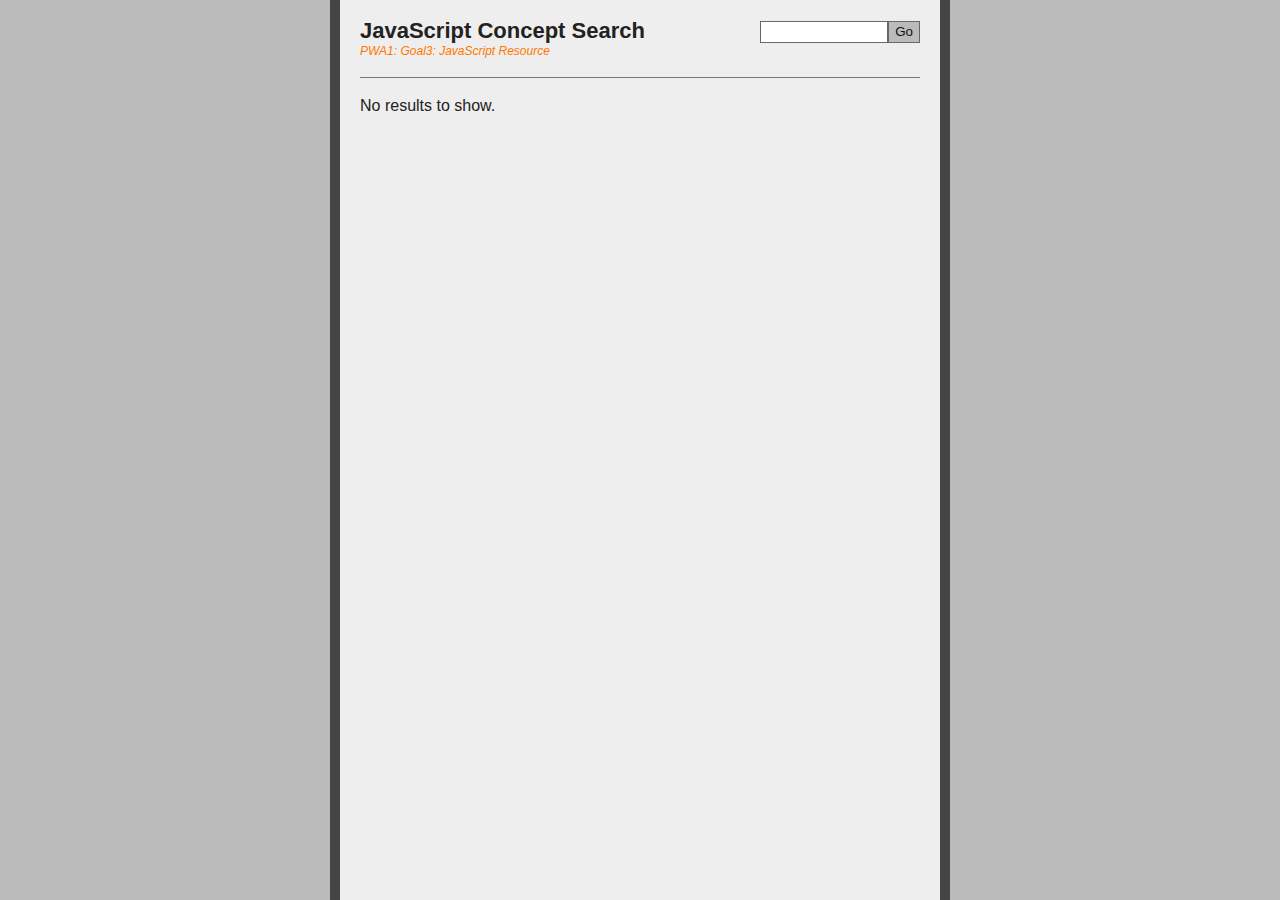
<file: goal3_assign_debug_v2/index.html>
<!DOCTYPE html>
<html lang="en">
<head>
	<meta charset="utf-8" />
	<title>Goal 3: Assignment: JavaScript Search Engine</title>
	<link href="style.css" rel="stylesheet" type="text/css" />
</head>
<body id="index" class="home">
	<div id="sitewrap">
		<div id="wrap">
			<div id="logowrap">
				<h1>JavaScript Concept Search</h1>
				<p class="headsub">PWA1: Goal3: JavaScript Resource</p>
			</div>
			
			<div id="searchwrap">
				<form name="searchForm" id="searchForm">
					<input type="text" name="search" id="search" /><input type="submit" id="ssubmit" value="Go" />
				</form>
			</div>
			
			<div id="results">
				<p>No results to show.</p>
			</div>
		</div>
	</div>

	<script type="text/javascript" src="js/database.js"></script>
	<script type="text/javascript" src="js/search.js"></script>
</body>
</html>
</file>
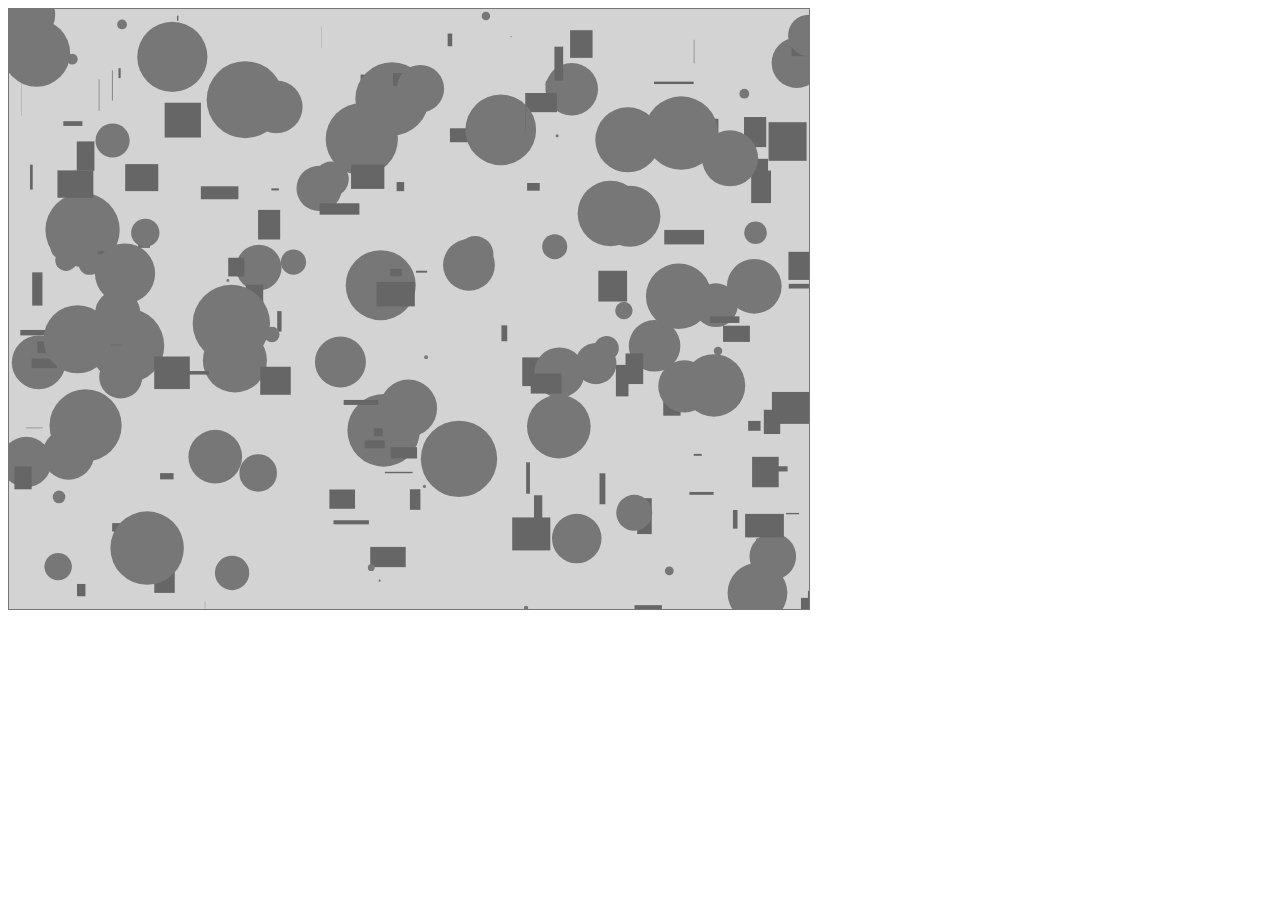
<file: Goal_7_Constructors_prototype_DEMO/index.html>
<!DOCTYPE html>
<html>
<head lang="en">
    <meta charset="UTF-8">
    <title></title>

</head>
<body>

<canvas id="myCanvas" width="800" height="600" style="border:1px solid #777777; background-color:lightgray;">
    Your browser does not support the canvas element.
</canvas>




</body>
<script type="text/javascript" src="js/main.js"></script>
</html>
</file>
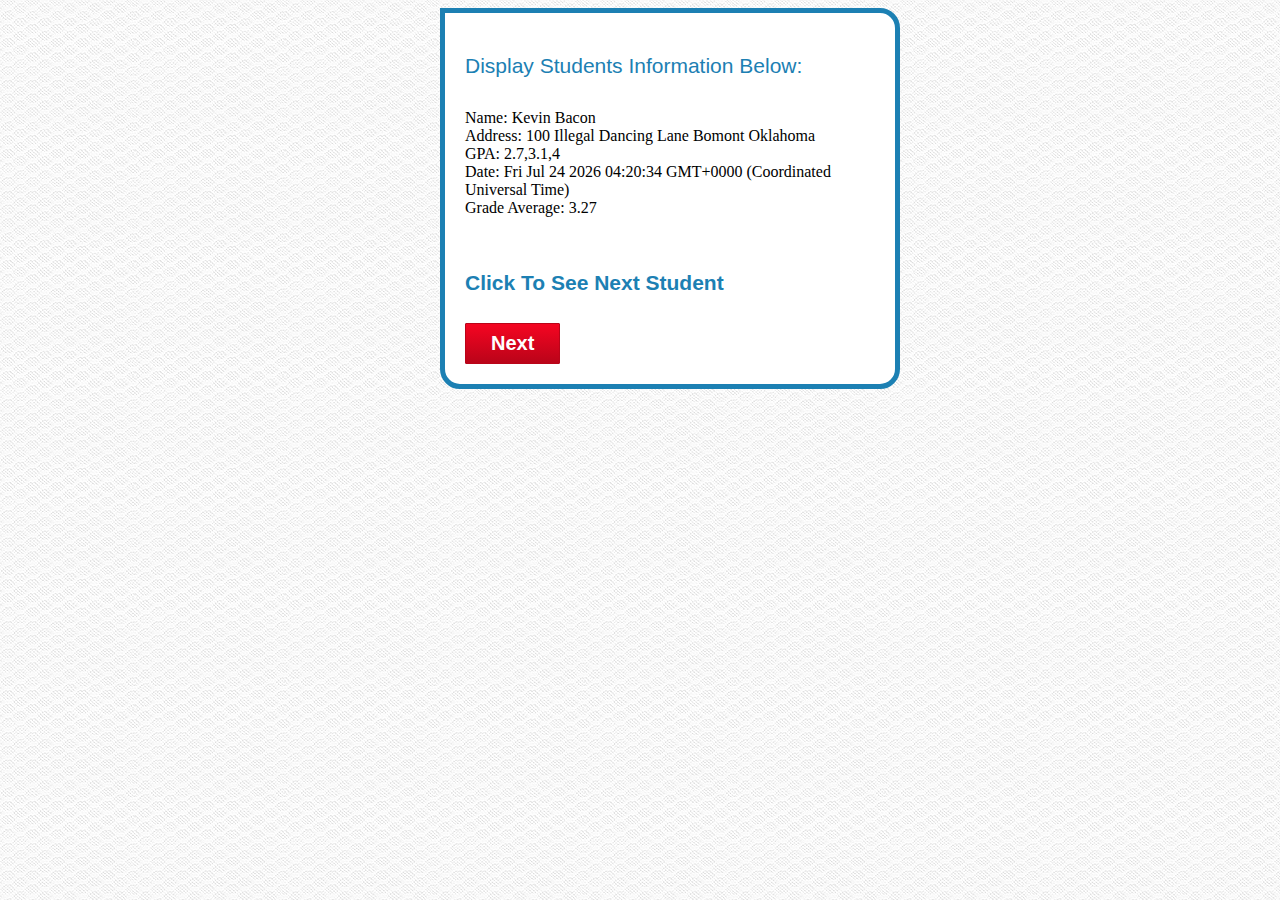
<file: hamptonLindsay_FINAL/index.html>
<!doctype html>  

<html lang="en">
<head>
	<meta charset="utf-8">

	<meta http-equiv="X-UA-Compatible" content="IE=edge,chrome=1">
	
	<title>Goal 6: Assignment: Mid Term</title>
	<meta name="description" content="">
	<meta name="author" content="">
	
	<link rel="stylesheet" href="css/style.css">

</head>

<body>

<div id="form_box">
    <div id="contact-form">
        <p class="heading">Display Students Information Below:</p>
        <div id="form-box">                     
                
                <div id="output">
                    <div id="name">
                        <p></p>
                    </div>
                    <div id="address">
                        <p></p>
                    </div>
                    <div id="gpa">
                        <p></p>
                    </div>
                    <div id="date">
                        <p></p>
                    </div>
                    <div id="gpaavg">
                        <p></p>
                    </div>
                    <div id="phone">
                        <p></p>
                    </div>
                    <!-- <div class="clear"></div> -->
                </div>

                <div id="info_box">
                    <div id="info_btn">
                        <h4 id="round" class="heading">Click To See Next Student</h4>
                        <a href="#" class="buttonred">Next</a>
                    </div>
                </div>
        </div>        
        <div class="clear"></div>
    </div>
</div>
	
    <script type="text/javascript" src="js/main.js"></script>
  
</body>
</html>
</file>
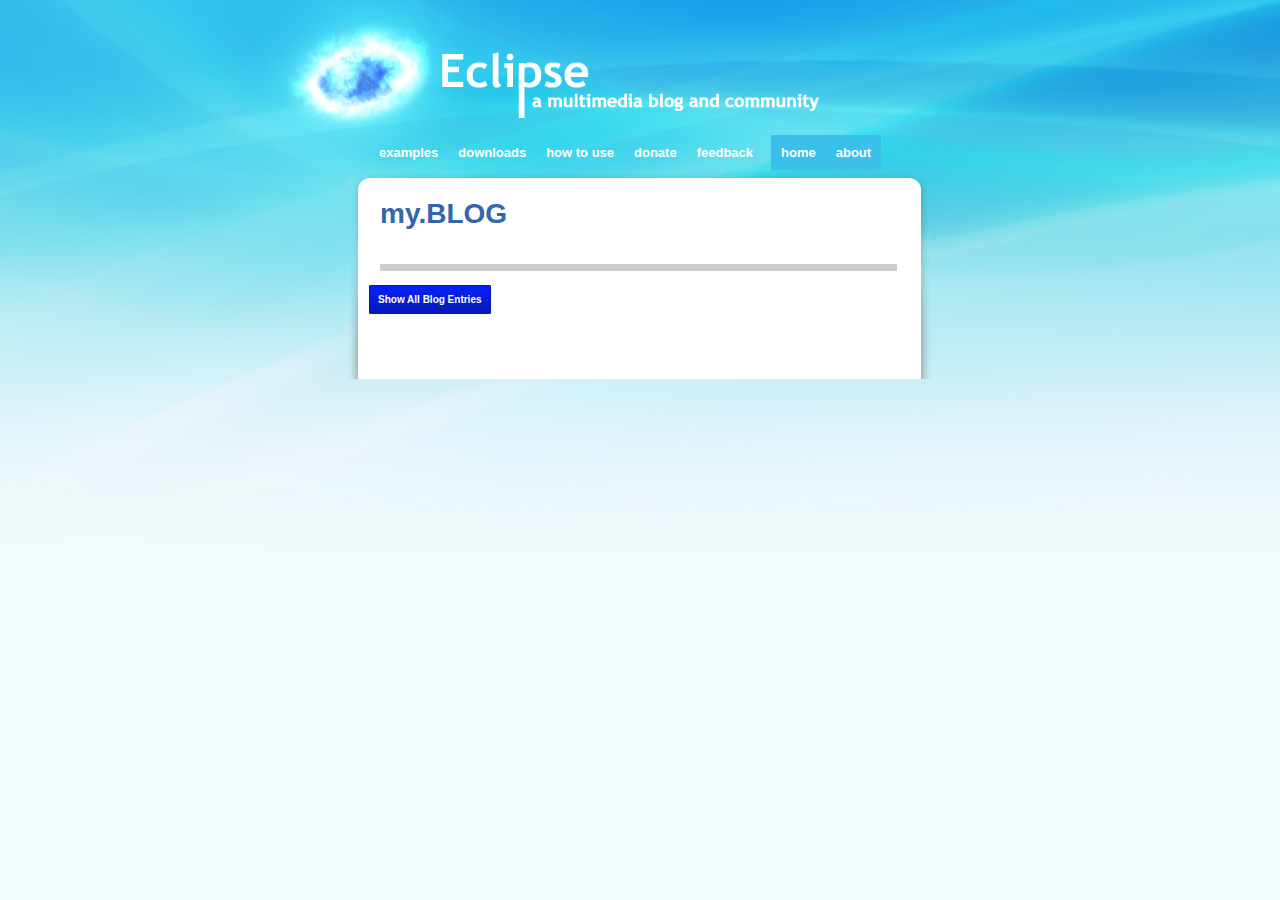
<file: lindsayHampton_goal7/index.html>
<!doctype html>  

<html lang="en">
<head>
	<meta charset="utf-8">
	
	<!-- Always force latest IE rendering engine (even in intranet) & Chrome Frame 
	   Remove this if you use the .htaccess -->
	<meta http-equiv="X-UA-Compatible" content="IE=edge,chrome=1">
	
	<title>my.BLOG</title>
	
	<!-- CSS : implied media="all" -->
	<link rel="stylesheet" href="style.css?v=2">

</head>

<body>

<div style="width:930px; height:135px; margin:0 auto; padding:0px;">
	<div style="float:right; margin:0px; padding:0px; width:30px; height:60px;"></div>
	<div id="upperright"></div>
	<div class="clear"></div>	
</div>
<div id="wrap">
	
    <div style="float:left; margin:0px; padding:0px; height:12px; width:194px;"></div>
	<div id="nav2">
		<a href="#examples">examples</a><a href="#downloads">downloads</a><a href="#howtouse">how to use</a><a href="#donate">donate</a><a href="#feedback">feedback</a>
	</div>
	<div id="nav1"><a href="#">home</a><a href="#">about</a></div>
	<div class="clear"></div>
	<div id="leftnav" style="background:none;"><div id="leftnavinside"></div></div>
	<div id="contentbgwrap">
	<div id="contentbg">
		<div id="contentwrap">
			
			<div id="dss">
                <h1 class="dssheader">my.BLOG</h1>
                <div class="separator"></div>
            	</br>
                <div id="blog"></div> 
    			<div id="blog_btn">
					<a href="#" class="buttonblue">Show All Blog Entries</a>
				</div>


    		</div>

		<div class="clear" style="height:60px;"></div>
		</div>
	</div>
    </div> <!--/contentbgwrap-->
	<div id="googlewrap" style="background:none;"><div id="googlewrapinside"></div></div>
</div>


<!-- javascript below here -->
<script type="text/javascript" src="js/main.js"></script>

</body>
</html>
</file>
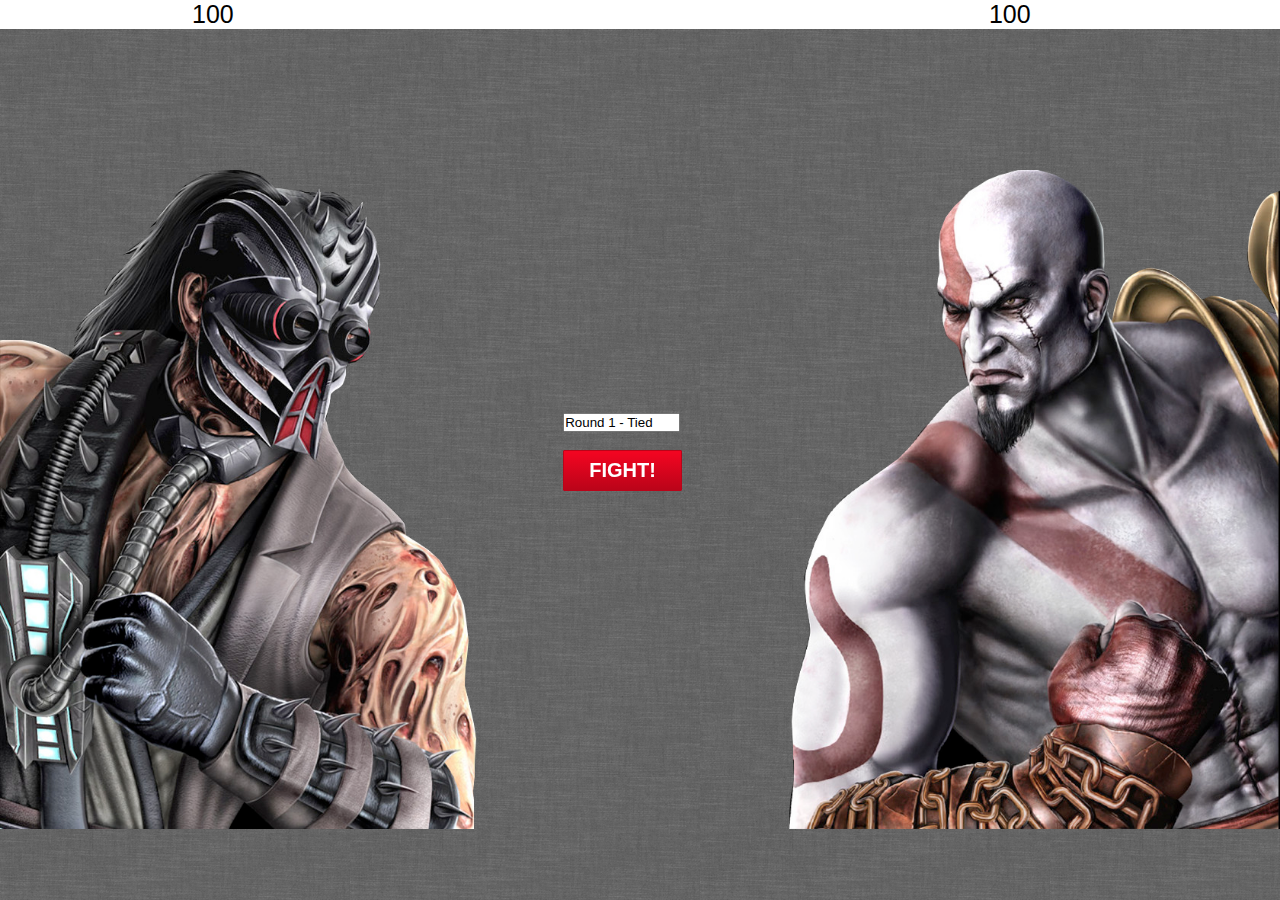
<file: PWA1/duel3_hamptonLindsay/index.html>
<!doctype html>  

<head>

	<title>Fight App</title>

	<link rel="stylesheet" href="css/style.css">

</head>

<body>
<div id="scores">
	<div id="kabal">
		<p>100</p>
	</div>

	<div id="kratos">
		<p>100</p>
	</div>
	<div class="clear"></div>
</div>
<div id="fight_box">

	<div id="fight_btn">
		<form id="round_number">
		  <input value="Round 1 - Tied"></input>
		</form><br>
		<a href="#" class="buttonblue">FIGHT!</a>
	</div>
	<div id="fight_bg">
		<img src="images/fight_bg.png">
	</div>
</div>
<script src="js/script.js"></script>
</body>
</html>
</file>
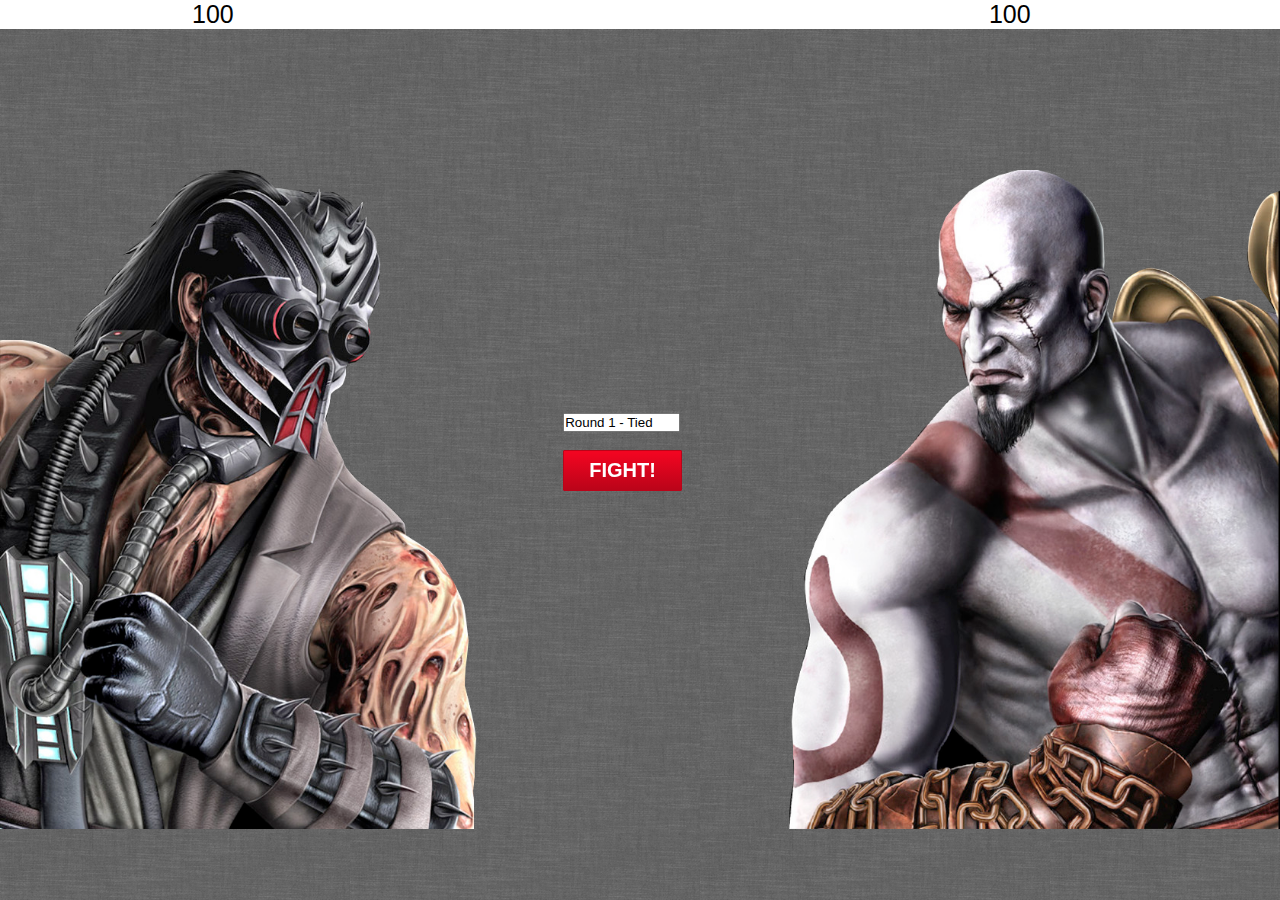
<file: PWA1/goal1_assign_duel1 FINAL/index.html>
<!doctype html>  

<head>

	<title>Fight App</title>

	<link rel="stylesheet" href="css/style.css">

</head>

<body>
<div id="scores">
	<div id="kabal">
		<p>100</p>
	</div>

	<div id="kratos">
		<p>100</p>
	</div>
	<div class="clear"></div>
</div>
<div id="fight_box">

	<div id="fight_btn">
		<form id="round_number">
		  <input value="Round 1 - Tied"></input>
		</form><br>
		<a href="#" class="buttonblue">FIGHT!</a>
	</div>
	<div id="fight_bg">
		<img src="images/fight_bg.png">
	</div>
</div>
	
	<script type="text/javascript" src="js/main.js"></script>

</body>
</html>
</file>
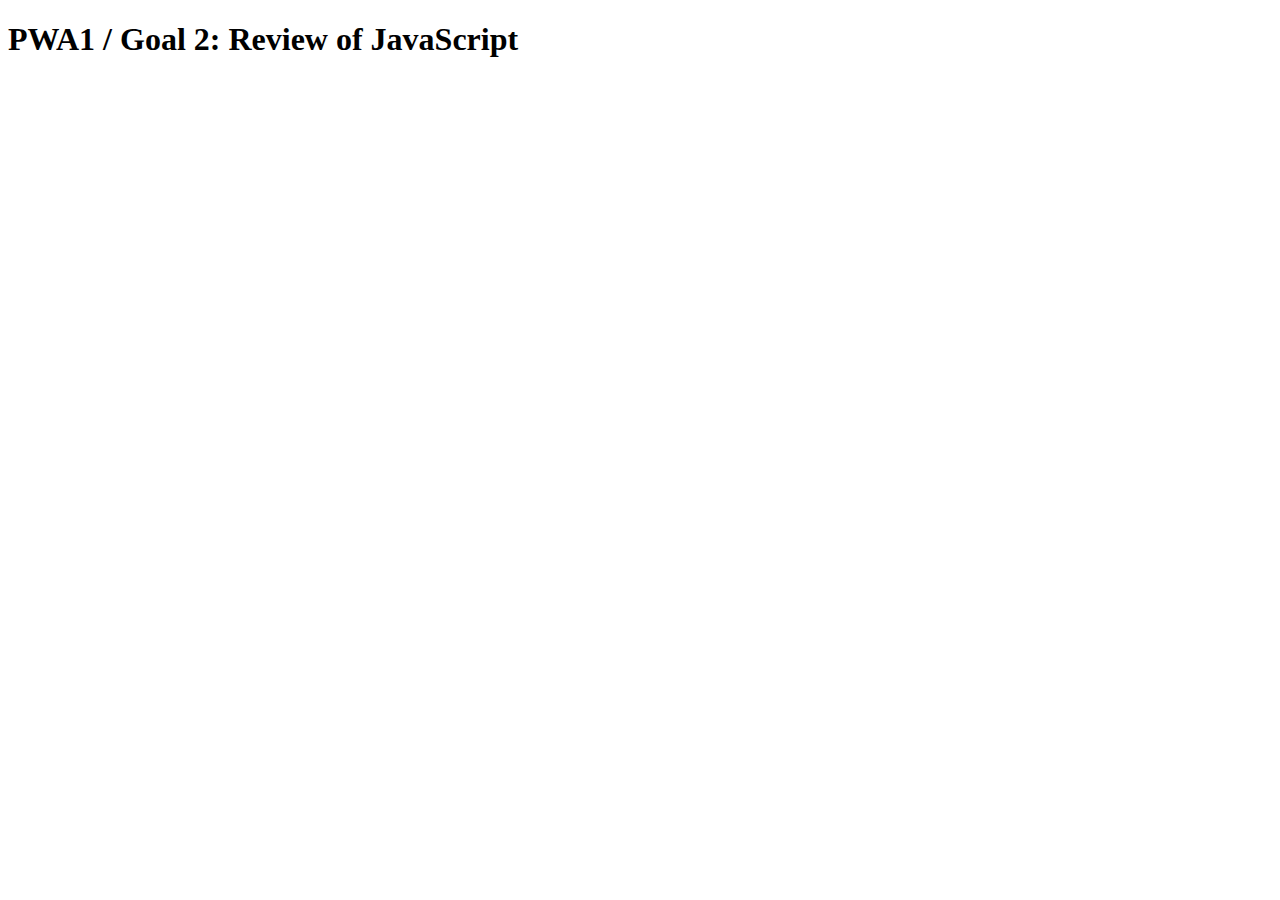
<file: PWA1/goal2_hamptonLindsay/index.html>
<!doctype html>
<html>
<head>
    <title>Goal 2: Review of JavaScript</title>
</head>
<body>
    <div id="container">
        <h1>PWA1 / Goal 2: Review of JavaScript</h1>
    </div>
    
</body>
</html>
</file>
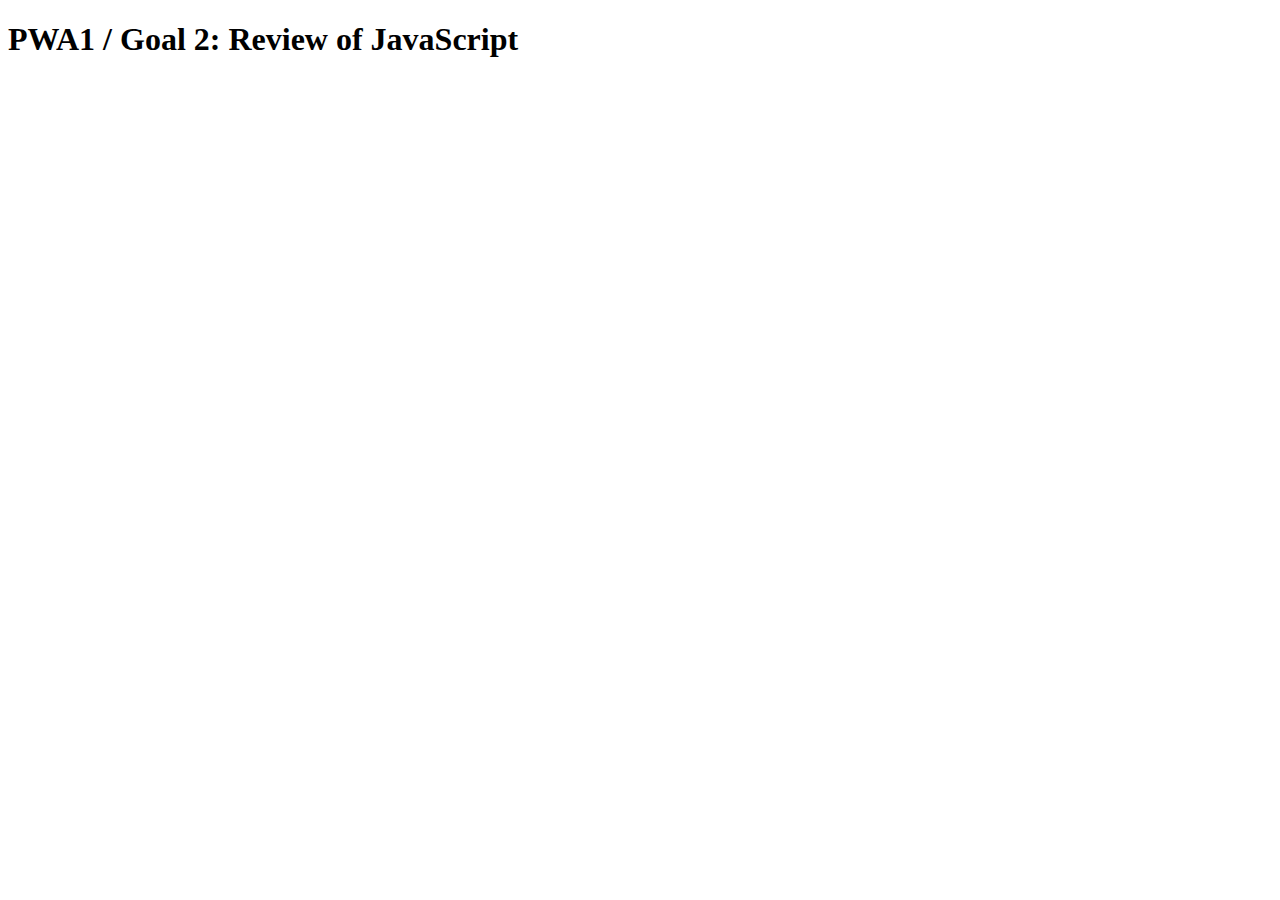
<file: PWA1/goal2_practice LAB/index.html>
<!doctype html>
<html>
<head>
    <title>Goal 2: Review of JavaScript</title>
    <script src="js/Goal2_Practice_studentActicity.js"></script>
</head>
<body>
    <div id="container">
        <h1>PWA1 / Goal 2: Review of JavaScript</h1>
    </div>
    
</body>
</html>
</file>
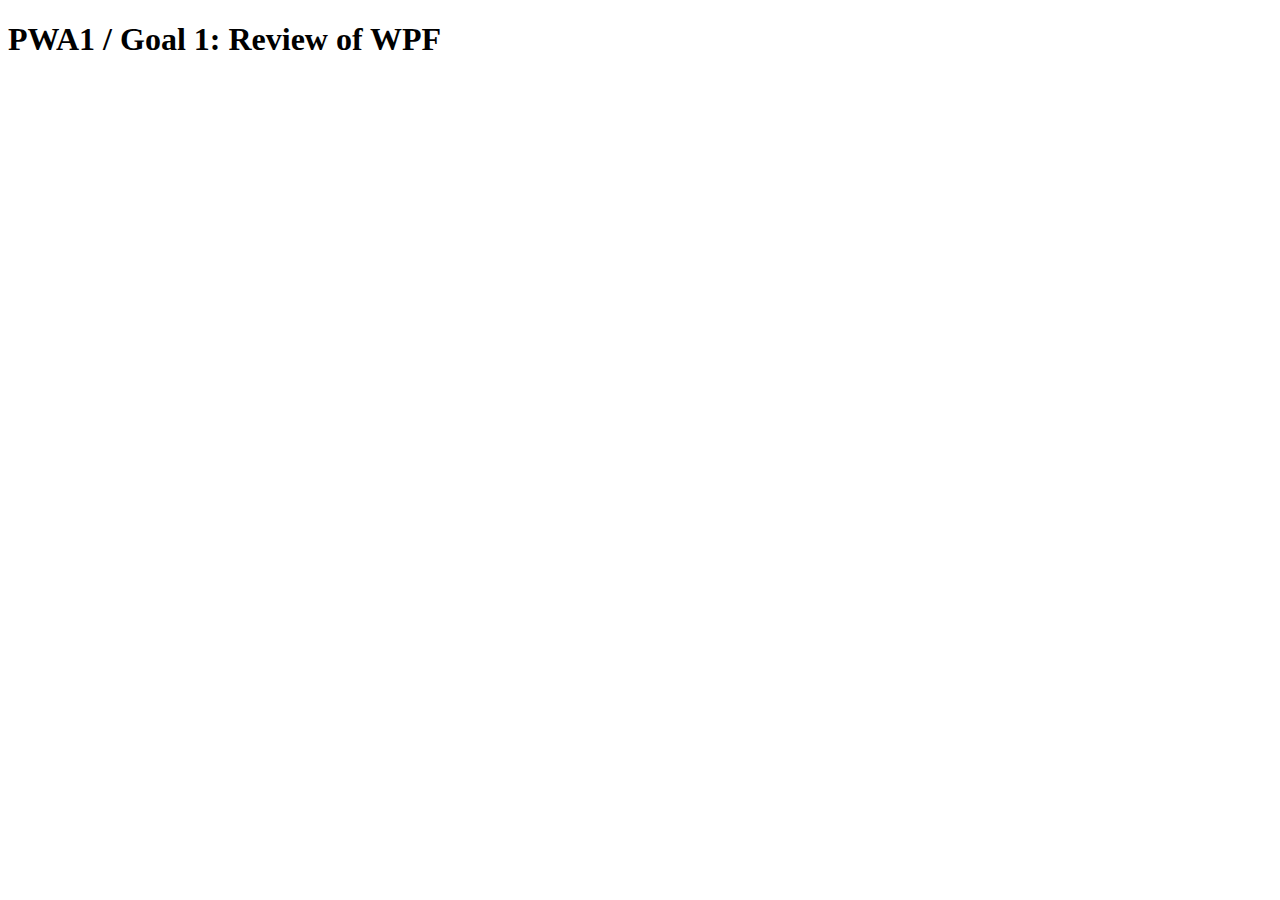
<file: PWA1/hampton_lindsay_lab1/index.html>
<!doctype html>
<html>
<head>
    <title>Goal 1: Review of WPF</title>
</head>
<body>
    <div id="container">
        <h1>PWA1 / Goal 1: Review of WPF</h1>
    </div>

<script type="text/javascript" src="js/main.js"></script>


</body>
</html>
</file>
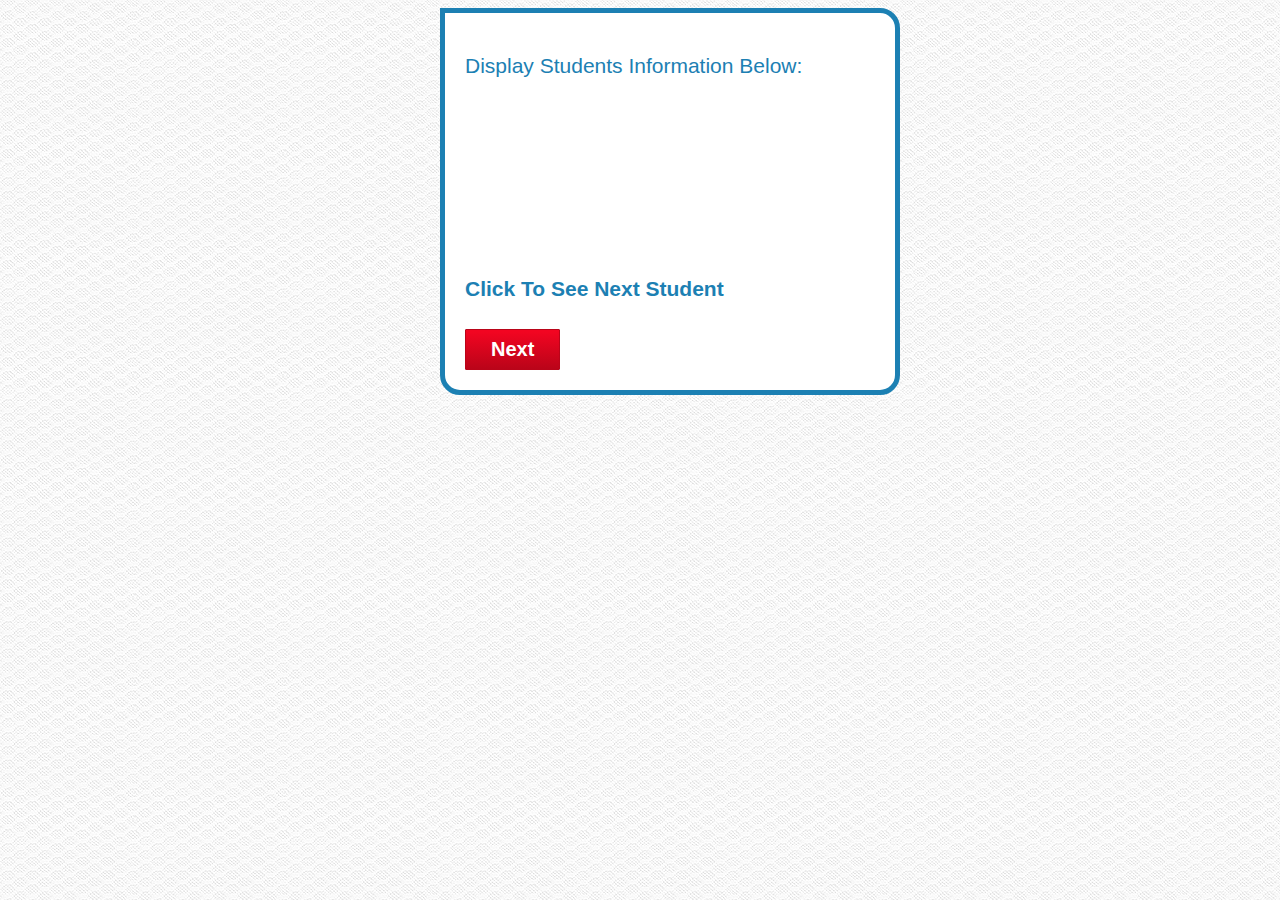
<file: PWA1/midterm_hamptonLindsay/index.html>
<!doctype html>  

<html lang="en">
<head>
	<meta charset="utf-8">

	<meta http-equiv="X-UA-Compatible" content="IE=edge,chrome=1">
	
	<title>Goal6: Mid Term</title>
	<meta name="description" content="">
	<meta name="author" content="">
	
	<link rel="stylesheet" href="css/style.css">

</head>

<body>

<div id="form_box">
    <div id="contact-form">
        <p class="heading">Display Students Information Below:</p>
        <div id="form-box">                     
                
                <div id="output">
                    <div id="name">
                        <p></p>
                    </div>
                    <div id="address">
                        <p></p>
                    </div>
                    <div id="gpa">
                        <p></p>
                    </div>
                    <div id="date">
                        <p></p>
                    </div>
                    <div id="gpaavg">
                        <p></p>
                    </div>
                    <div id="phone">
                        <p></p>
                    </div>
                    <!-- <div class="clear"></div> -->
                </div>

                <div id="info_box">
                    <div id="info_btn">
                        <h4 id="round" class="heading">Click To See Next Student</h4>
                        <a href="#" class="buttonred">Next</a>
                    </div>
                </div>
        </div>        
        <div class="clear"></div>
    </div>
</div>
<script src="js/main.js"></script>
</body>
</html>
</file>
<file: hamptonLindsay_FINAL/css/style.css>
body{
	background: url('../images/sneaker_mesh_fabric.png') repeat;
}


#form_box{
	margin: auto;
	width: 400px;
}

#contact-form{
	width: 410px;
	padding: 20px;
	background: #fff;
	-moz-border-radius: 0px 20px 20px 20px;
    -webkit-border-radius: 0px 20px 20px 20px;
    -khtml-border-radius: 0px 20px 20px 20px;
    border-radius: 0px 20px 20px 20px;
    border: #1c80b3 5px solid;
}

#contact-form input {
	width:270px; 
	height:20px; 
	border:2px solid #e5e5e5;
	background:#fff; 
	padding:2px 0 2px 2px;
	font-size:13px;
	font-family: Arial, Helvetica, sans-serif;
	line-height:16px; 
	color:#7a7a7a;
}


#contact-form textarea{
	color: #7a7a7a;
	border: 2px solid #e5e5e5;
	padding:2px 0 0 2px;
	font-size:13px;
	font-family: Arial, Helvetica, sans-serif;
	background:#fff;
	overflow:auto;
	line-height:16px;
	width:480px; 
	height:120px;
	max-width: 480px;
	min-width: 480px;
	max-height: 120px;
	min-height: 120px;
}

#contact-form #submit{
	background: url('../images/submit.png') no-repeat transparent;
	border: 0;
	cursor: pointer;
	margin-top: 5px;
	width: 116px;
	height: 28px;
}

span.col{
	width: 90px;
	float: left;
	text-align: right;
	padding-right: 20px;
	font-size:14px;
}

#contact-form p{
	padding-bottom: 10px;
}

#form-submit{
	width: 116px;
	float: right;
}

.heading{
	color: #1c80b3; 
	font-family: Arial, Helvetica, sans-serif; 
	font-size: 21px;
}

.errormsg{
	display: none;
	float: right;
}

.clear{
	clear: both;
}

.buttonred {
	-moz-box-shadow:inset 0px 1px 0px 0px #F20521;
	-webkit-box-shadow:inset 0px 1px 0px 0px #F20521;
	box-shadow:inset 0px 1px 0px 0px #F20521;
	background:-webkit-gradient( linear, left top, left bottom, color-stop(0.05, #F20521), color-stop(1, #BA0419) );
	background:-moz-linear-gradient( center top, #F20521 5%, #BA0419 100% );
	filter:progid:DXImageTransform.Microsoft.gradient(startColorstr='#40a3d7', endColorstr='#1b7fb3');
	background-color:#1b7fb3;
	-moz-border-radius:1px;
	-webkit-border-radius:1px;
	border-radius:1px;
	border:1px solid #BA0419;
	display:inline-block;
	color:#ffffff !important;
	font-family:'Open Sans',arial;
	font-size:20px;
	font-weight:bold;
	padding:8px 25px;
	text-decoration:none;
}

.buttonred:hover {
	background:-webkit-gradient( linear, left top, left bottom, color-stop(0.05, #BA0419), color-stop(1, #F20521) );
	background:-moz-linear-gradient( center top, #BA0419 5%, #F20521 100% );
	filter:progid:DXImageTransform.Microsoft.gradient(startColorstr='#1b7fb3', endColorstr='#40a3d7');
	background-color:#BA0419;
	text-decoration:none !important;	
}

.buttonred:active {
	position:relative;
	top:1px;
}
</file>
<file: lindsayHampton_goal7/style.css>
/* CSS Document */

body,html{margin:0px; padding:0px;text-align:center;font-family:Arial, Helvetica, sans-serif;font-size:12px;color:#333333;}
body{background:url(images/background.jpg) top center no-repeat #f3fcff;}
body, div, dl, dt, dd, ul, ol, li, h1, h2, h3, h4, h5, h6,
pre, form, fieldset, input, textarea, p, blockquote, th, td {margin: 0;padding: 0;}
table {border-collapse: collapse;border-spacing: 0;}
fieldset, img { border: 0; }
address, caption, cite, code, dfn, em, strong, th, var {font-style: normal;font-weight: normal;}
ol, ul { list-style: none; }
caption, th { text-align: left; }
h1,h2,h3,h4,h5,h6 { font-size: 100%; font-weight: normal; }
q:before, q:after { content:''; }
abbr, acronym { border: 0; }

#wrap{width:930px;margin:0 auto;padding:0;}#nav1{float:left;background-color:#3ac0eb;text-align:left;margin:0;padding:10px 0;}#nav2{float:left;text-align:left;margin:0 8px 0 0;padding:10px 0;}#nav1 a:link,#nav1 a:visited,#nav2 a:link,#nav2 a:visited{font-family:Arial, Helvetica, sans-serif;font-size:13px;font-style:normal;font-weight:700;color:#FFF;text-decoration:none;margin:5px;padding:5px;}#nav1 a:hover,#nav2 a:hover{background-color:#FFF;color:#369;}#leftnav{float:left;text-align:left;background:url(images/leftnavbg.jpg) top center no-repeat;width:171px;}#leftnavinside{width:122px;margin:15px 15px 5px 33px;padding:0;}#googlewrap{float:left;text-align:left;background:url(images/rightgooglebar.jpg) top center no-repeat;width:174px;}#googlewrapinside{padding:15px 0 0 19px;}#upperright{float:right;width:175px;text-align:right;margin:42px 0 0;padding:0;}#upperright a:link,#upperright a:visited{clear:both;color:#FFF;float:right;text-decoration:none;margin:0;padding:5px;}#upperright a:hover{text-decoration:none;color:#039;background-color:#FFF;}#contentbgwrap{float:left;text-align:left;background:url(images/center-rpt.jpg) top center repeat-y;width:585px;}#contentbg{float:left;text-align:left;background:url(images/centerbg.jpg) top center no-repeat;width:585px;}#contentwrap{width:539px;margin:17px 23px 5px;}.articlebtn a:link,.articlebtn a:visited{clear:both;width:533px;background:#67a9c1;float:left;text-decoration:none;color:#FFF;font-size:13px;margin:5px 0;padding:3px;}.articlebtn a:hover{cursor:pointer;}.pagenav a:link,.pagenav a:visited{float:left;display:block;color:#f08a28;border:1px solid #f08a28;margin:0 1px;padding:3px;}.pagenav a:hover{background:#f08a28;color:#FFF;}.articlewrap{clear:both;width:495px;margin:0 auto;padding:6px;}.topheadline{font-size:28px;font-weight:bolder;font-style:italic;color:#d1dade;}.funnylogo{float:right;background-color:#360;color:#FFF;width:50px;text-align:center;margin:0;padding:5px 8px 6px;}.gaminglogo{float:right;background-color:#700;color:#FFF;width:50px;text-align:center;margin:0;padding:5px 8px 6px;}.industrylogo{float:right;background-color:#369;color:#FFF;width:50px;text-align:center;margin:0;padding:5px 8px 6px;}.misclogo{float:right;background-color:#FFF;color:#008fb8;width:50px;text-align:center;margin:0;padding:5px 8px 6px;}#ajaxmainwrap p{margin:4px 0 12px;padding:0;}.commentswrap{background:#e2e9ea;width:444px;margin:10px auto;padding:0;}.commentstop{width:444px;height:12px;background:url(images/commentstop.jpg) no-repeat;margin:0;padding:0;}.commentsbott{width:444px;height:12px;background:url(images/commentsbott.jpg) no-repeat;background-color:#FFF;margin:0;padding:0;}.comment{background:#8c9090;color:#FFF;width:400px;margin:7px auto;padding:6px;}.timeclass{font-size:10px;font-style:italic;color:#369;margin:0;padding:0;}#loginbox{margin:0 0 16px;}.loginboxt td{margin:0;padding:2px;}#loginbox input{padding:3px;}.dssheader{font-size:28px;width:auto;color:#36A;font-weight:700;line-height:100%;margin:30px 11px 11px;padding:0;}#dss p{color:#333;font-size:12px;margin:0 11px 11px;}#dss ul{padding:10px;}.dlbutton a{float:left;padding-left:12px;font-family:"Trebuchet MS",Verdana,Sans-Serif;background:#333;color:#e9671f;width:430px;height:40px;line-height:40px;font-size:16px;text-decoration:none;text-align:left;margin:0 0 11px 11px;}.dlbutton a:hover{background:#e9671f;color:#333;}.step{font-size:20px;font-family:"Trebuchet MS",Verdana,Sans-Serif;margin:22px 11px 11px;}.codes{border-left:20px #e9671f solid;font-size:12px;font-family:Verdana, Arial, Helvetica, sans-serif;color:#DEDEDE;background:#666;margin:3px 11px 11px;padding:12px;}.codes strong{color:#FFF;}.byme{color:#36A;font-family:"Trebuchet MS",Verdana,Sans-Serif;font-size:14px;margin:0 11px 28px 12px;}.separator{height:7px;background:#CCC;margin:36px 11px 0;}table{margin:11px;}.t_rows td{font-size:12px;border:dotted #e9671f 1px;margin:4px;padding:6px 7px;}.t_firstrow td{font-size:15px;font-weight:700;border-bottom:solid 2px #e9671f;}#updates td{vertical-align:top;padding:0 8px 0 0;}

	
h3{
	font-size:24px;
	font-family:"Trebuchet MS", Tahoma;
	font-style:italic;
}
h3, li{
	padding:10px;
}
.formleft, .formfull{
	clear:both;
}
.formleft{
	float:left;
	width:232px;
}
.formright{
	float:right;
	width:232px;
}
#myform ul{list-style:none;}
#myform label{
	display:block;
	font-weight:bold;
	margin-bottom:4px;
}
#myform input{
	border:1px inset #666666;
	float:left;
}
.formleft input, .formright input{width:220px;}
.formfull input{width:460px;}
.f_reqs{
	float:left;
	color:#FF0000;
	font-style:italic;
	font-size:12px;
	font-weight:normal;
}
.f_errors{
	float:left;
	color:#FF0000;
	font-style:italic;
	font-size:12px;
	font-weight:normal;
	display:none;
	clear:both;
	padding-top:3px;
}
#pmeter{
	display:none;
	clear:both;
	float:left;
	margin-top:4px;
	background:url(pmeter.jpg) no-repeat;
	width:222px;
	height:26px;
	position:relative;
}
#pbar{
	background:url(pbar.jpg) no-repeat;
	top:0; left:0;
	width:9px;
	height:26px;
	position:absolute;
}
.verified{color:#009900;}
.formhilite{background:#FFFF99;}
	
body #f_submit{
	border:none;
	width:auto;
	font-family: Arial, Helvetica, sans-serif;
	font-size: 14px;
	color: #ffffff;
	padding: 7px 20px;
	background: -moz-linear-gradient(
		top,
		#42aaff 0%,
		#003366);
	background: -webkit-gradient(
		linear, left top, left bottom, 
		from(#42aaff),
		to(#003366));
	border-radius: 10px;
	-moz-border-radius: 10px;
	-webkit-border-radius: 10px;
	border: 1px solid #003366;
	-moz-box-shadow:
		0px 1px 3px rgba(000,000,000,0.5),
		inset 0px 0px 1px rgba(255,255,255,0.5);
	-webkit-box-shadow:
		0px 1px 3px rgba(000,000,000,0.5),
		inset 0px 0px 1px rgba(255,255,255,0.5);
	text-shadow:
		0px -1px 0px rgba(000,000,000,0.7),
		0px 1px 0px rgba(255,255,255,0.3);
}



.clear{
	clear:both;
	margin:0px;
	padding:0px;
}
a:link, a:visited{
	/*color:#003399;*/
	color:#f08a28;
	font-weight:bold;
	text-decoration:none;
}
a:hover{
	/*color:#FFFFFF;
	background:#f08a28;*/
	text-decoration:underline;
}


.buttonblue {
	-moz-box-shadow:inset 0px 1px 0px 0px #0521f2;
	-webkit-box-shadow:inset 0px 1px 0px 0px #0521f2;
	box-shadow:inset 0px 1px 0px 0px #0521f2;
	background:-webkit-gradient( linear, left top, left bottom, color-stop(0.05, #0521f2), color-stop(1, #0419ba) );
	background:-moz-linear-gradient( center top, #0521f2 5%, #0419ba 100% );
	filter:progid:DXImageTransform.Microsoft.gradient(startColorstr='#40a3d7', endColorstr='#1b7fb3');
	background-color:#1b7fb3;
	-moz-border-radius:1px;
	-webkit-border-radius:1px;
	border-radius:1px;
	border:1px solid #0419ba;
	display:inline-block;
	color:#ffffff !important;
	font-family:'Open Sans',arial;
	font-size:10px;
	font-weight:bold;
	padding:8px 8px;
	text-decoration:none;
}

.buttonblue:hover {
	background:-webkit-gradient( linear, left top, left bottom, color-stop(0.05, #0419ba), color-stop(1, #0521f2) );
	background:-moz-linear-gradient( center top, #0419ba 5%, #0521f2 100% );
	filter:progid:DXImageTransform.Microsoft.gradient(startColorstr='#1b7fb3', endColorstr='#40a3d7');
	background-color:#0419ba;
	text-decoration:none !important;	
}

.buttonblue:active {
	position:relative;
	top:1px;
}
</file>
<file: PWA1/duel3_hamptonLindsay/css/style.css>
* {
	margin:0; padding:0;
}

body{
	background: url('../images/grey_wash_wall.png') repeat;
}

#scores{
	background: #fff;
	width: 100%;
	height: 100%;
}

#kabal{
	margin: 0px 0px 0px 15%;
	float:left;
}

#kratos{
	margin: 0px 0px 0px 59%;
	float:left;
}

#kabal p{
	font-family: arial;
	font-size:  25px;
}

#kratos p{
	font-family: arial;
	font-size:  25px;
}

#fight_btn{
	position: absolute;
	z-index: 25;
	margin: 30% 44%;
}

#fight_bg{
	position: fixed;
	z-index: 10;
	-webkit-background-size: cover; /*for webKit*/
    -moz-background-size: cover; /*Mozilla*/
    -o-background-size: cover; /*opera*/
    background-size: cover; /*generic*/
}

#fight_bg img{
	height: 100%;
	width: 100%;
}

.heading{
	color: #1c80b3; 
	font-family: Arial, Helvetica, sans-serif; 
	font-size: 21px;
}

.buttonblue {
	-moz-box-shadow:inset 0px 1px 0px 0px #F20521;
	-webkit-box-shadow:inset 0px 1px 0px 0px #F20521;
	box-shadow:inset 0px 1px 0px 0px #F20521;
	background:-webkit-gradient( linear, left top, left bottom, color-stop(0.05, #F20521), color-stop(1, #BA0419) );
	background:-moz-linear-gradient( center top, #F20521 5%, #BA0419 100% );
	filter:progid:DXImageTransform.Microsoft.gradient(startColorstr='#40a3d7', endColorstr='#1b7fb3');
	background-color:#1b7fb3;
	-moz-border-radius:1px;
	-webkit-border-radius:1px;
	border-radius:1px;
	border:1px solid #BA0419;
	display:inline-block;
	color:#ffffff !important;
	font-family:'Open Sans',arial;
	font-size:20px;
	font-weight:bold;
	padding:8px 25px;
	text-decoration:none;
}

.buttonblue:hover {
	background:-webkit-gradient( linear, left top, left bottom, color-stop(0.05, #BA0419), color-stop(1, #F20521) );
	background:-moz-linear-gradient( center top, #BA0419 5%, #F20521 100% );
	filter:progid:DXImageTransform.Microsoft.gradient(startColorstr='#1b7fb3', endColorstr='#40a3d7');
	background-color:#BA0419;
	text-decoration:none !important;	
}

.buttonblue:active {
	position:relative;
	top:1px;
}

#round_number input{
	width: 113px;
}

.clear{
	clear: both;
}
</file>
<file: PWA1/goal1_assign_duel1 FINAL/css/style.css>
* {
	margin:0; padding:0;
}

body{
	background: url('../images/grey_wash_wall.png') repeat;
}

#scores{
	background: #fff;
	width: 100%;
	height: 100%;
}

#kabal{
	margin: 0px 0px 0px 15%;
	float:left;
}

#kratos{
	margin: 0px 0px 0px 59%;
	float:left;
}

#kabal p{
	font-family: arial;
	font-size:  25px;
}

#kratos p{
	font-family: arial;
	font-size:  25px;
}

#fight_btn{
	position: absolute;
	z-index: 25;
	margin: 30% 44%;
}

#fight_bg{
	position: fixed;
	z-index: 10;
	-webkit-background-size: cover; /*for webKit*/
    -moz-background-size: cover; /*Mozilla*/
    -o-background-size: cover; /*opera*/
    background-size: cover; /*generic*/
}

#fight_bg img{
	height: 100%;
	width: 100%;
}

.heading{
	color: #1c80b3; 
	font-family: Arial, Helvetica, sans-serif; 
	font-size: 21px;
}

.buttonblue {
	-moz-box-shadow:inset 0px 1px 0px 0px #F20521;
	-webkit-box-shadow:inset 0px 1px 0px 0px #F20521;
	box-shadow:inset 0px 1px 0px 0px #F20521;
	background:-webkit-gradient( linear, left top, left bottom, color-stop(0.05, #F20521), color-stop(1, #BA0419) );
	background:-moz-linear-gradient( center top, #F20521 5%, #BA0419 100% );
	filter:progid:DXImageTransform.Microsoft.gradient(startColorstr='#40a3d7', endColorstr='#1b7fb3');
	background-color:#1b7fb3;
	-moz-border-radius:1px;
	-webkit-border-radius:1px;
	border-radius:1px;
	border:1px solid #BA0419;
	display:inline-block;
	color:#ffffff !important;
	font-family:'Open Sans',arial;
	font-size:20px;
	font-weight:bold;
	padding:8px 25px;
	text-decoration:none;
}

.buttonblue:hover {
	background:-webkit-gradient( linear, left top, left bottom, color-stop(0.05, #BA0419), color-stop(1, #F20521) );
	background:-moz-linear-gradient( center top, #BA0419 5%, #F20521 100% );
	filter:progid:DXImageTransform.Microsoft.gradient(startColorstr='#1b7fb3', endColorstr='#40a3d7');
	background-color:#BA0419;
	text-decoration:none !important;	
}

.buttonblue:active {
	position:relative;
	top:1px;
}

#round_number input{
	width: 113px;
}

.clear{
	clear: both;
}
</file>
<file: PWA1/midterm_hamptonLindsay/css/style.css>
body{
	background: url('../images/sneaker_mesh_fabric.png') repeat;
}


#form_box{
	margin: auto;
	width: 400px;
}

#contact-form{
	width: 410px;
	padding: 20px;
	background: #fff;
	-moz-border-radius: 0px 20px 20px 20px;
    -webkit-border-radius: 0px 20px 20px 20px;
    -khtml-border-radius: 0px 20px 20px 20px;
    border-radius: 0px 20px 20px 20px;
    border: #1c80b3 5px solid;
}

#contact-form input {
	width:270px; 
	height:20px; 
	border:2px solid #e5e5e5;
	background:#fff; 
	padding:2px 0 2px 2px;
	font-size:13px;
	font-family: Arial, Helvetica, sans-serif;
	line-height:16px; 
	color:#7a7a7a;
}


#contact-form textarea{
	color: #7a7a7a;
	border: 2px solid #e5e5e5;
	padding:2px 0 0 2px;
	font-size:13px;
	font-family: Arial, Helvetica, sans-serif;
	background:#fff;
	overflow:auto;
	line-height:16px;
	width:480px; 
	height:120px;
	max-width: 480px;
	min-width: 480px;
	max-height: 120px;
	min-height: 120px;
}

#contact-form #submit{
	background: url('../images/submit.png') no-repeat transparent;
	border: 0;
	cursor: pointer;
	margin-top: 5px;
	width: 116px;
	height: 28px;
}

span.col{
	width: 90px;
	float: left;
	text-align: right;
	padding-right: 20px;
	font-size:14px;
}

#contact-form p{
	padding-bottom: 10px;
}

#form-submit{
	width: 116px;
	float: right;
}

.heading{
	color: #1c80b3; 
	font-family: Arial, Helvetica, sans-serif; 
	font-size: 21px;
}

.errormsg{
	display: none;
	float: right;
}

.clear{
	clear: both;
}

.buttonred {
	-moz-box-shadow:inset 0px 1px 0px 0px #F20521;
	-webkit-box-shadow:inset 0px 1px 0px 0px #F20521;
	box-shadow:inset 0px 1px 0px 0px #F20521;
	background:-webkit-gradient( linear, left top, left bottom, color-stop(0.05, #F20521), color-stop(1, #BA0419) );
	background:-moz-linear-gradient( center top, #F20521 5%, #BA0419 100% );
	filter:progid:DXImageTransform.Microsoft.gradient(startColorstr='#40a3d7', endColorstr='#1b7fb3');
	background-color:#1b7fb3;
	-moz-border-radius:1px;
	-webkit-border-radius:1px;
	border-radius:1px;
	border:1px solid #BA0419;
	display:inline-block;
	color:#ffffff !important;
	font-family:'Open Sans',arial;
	font-size:20px;
	font-weight:bold;
	padding:8px 25px;
	text-decoration:none;
}

.buttonred:hover {
	background:-webkit-gradient( linear, left top, left bottom, color-stop(0.05, #BA0419), color-stop(1, #F20521) );
	background:-moz-linear-gradient( center top, #BA0419 5%, #F20521 100% );
	filter:progid:DXImageTransform.Microsoft.gradient(startColorstr='#1b7fb3', endColorstr='#40a3d7');
	background-color:#BA0419;
	text-decoration:none !important;	
}

.buttonred:active {
	position:relative;
	top:1px;
}
</file>
<file: goal3_assign_debug_v2/style.css>
/* css reset */
html,body,div,span,object,iframe,h1,h2,h3,h4,h5,h6,p,blockquote,pre,abbr,address,cite,code,del,dfn,em,img,ins,kbd,q,samp,small,strong,sub,sup,var,b,i,dl,dt,dd,ol,ul,li,fieldset,form,label,legend,table,caption,tbody,tfoot,thead,tr,th,td,article,aside,dialog,figure,footer,header,hgroup,menu,nav,section,time,mark,audio,video{margin:0;padding:0;border:0;outline:0;font-size:100%;vertical-align:baseline;background:transparent}body{line-height:1}article,aside,dialog,figure,footer,header,hgroup,nav,section{display:block}blockquote,q{quotes:none}blockquote:before,blockquote:after,q:before,q:after{content:'';content:none}a{margin:0;padding:0;border:0;font-size:100%;vertical-align:baseline;background:transparent}ins{background-color:#ff9;color:#000;text-decoration:none}mark{background-color:#ff9;color:#000;font-style:italic;font-weight:bold}del{text-decoration:line-through}abbr[title],dfn[title]{border-bottom:1px dotted#000;cursor:help}table{border-collapse:collapse;border-spacing:0}hr{display:block;height:1px;border:0;border-top:1px solid#cccccc;margin:1em 0;padding:0}input,select{vertical-align:middle}
/* ========= */
html{height:100%;}
body{background:#bbb; color:#222; height:100%; font-family:Tahoma, Helvetica;}
#sitewrap{width:600px; height:100%; overflow:auto; margin:0 auto; border-left:10px solid #444; border-right:10px solid #444; background:#eee;}
#wrap{padding:20px;}

#logowrap{float:left; width:340px; padding-bottom:20px;}
h1{font-size:22px;}
.headsub{font-size:12px; color:#f70; font-style:italic; padding:3px 0 0;}

#searchwrap{float:right; padding-top:1px;}
#search{border:1px solid #666; background:#fff; color:#333; width:120px; padding:3px; height:14px;}
#ssubmit{border:1px solid #666; background:#bbb; color:#111; height:22px; line-height:18px;}


#results{clear:both; padding-top:20px; border-top:1px solid #777;}
#results p{padding:0 0 10px;}
#results a{color:#c40; font-size:14px;}
</file>
